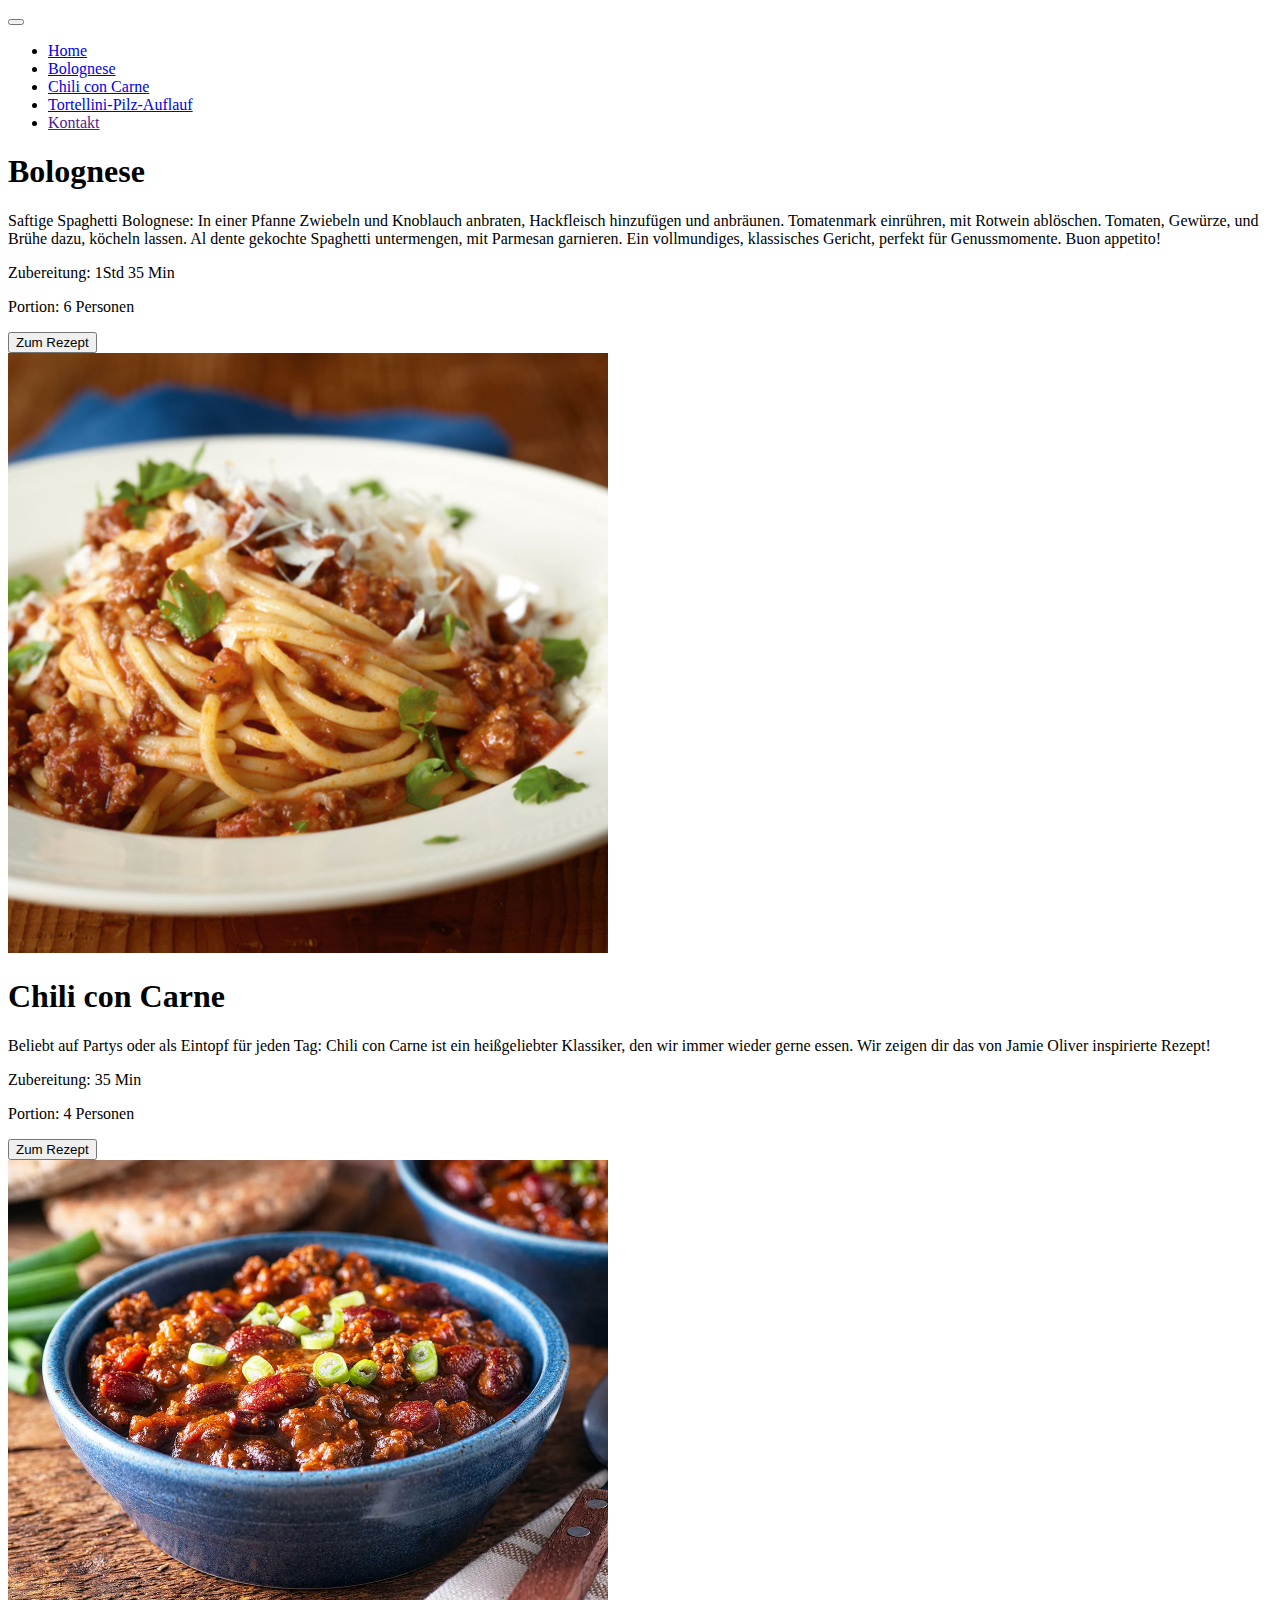
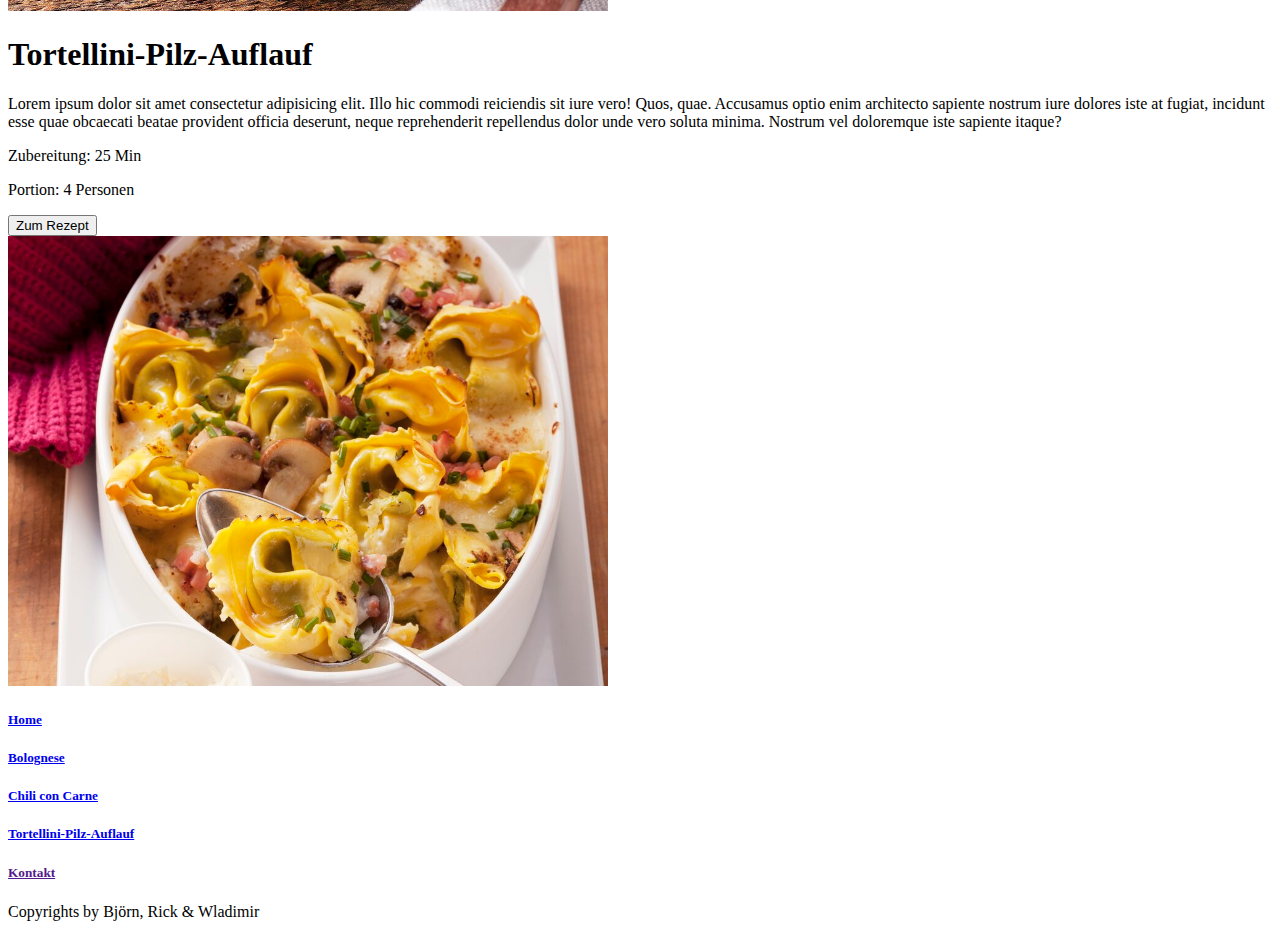
<file: index.html>
<!DOCTYPE html>
<html lang="en">
  <head>
    <meta charset="UTF-8" />
    <meta name="viewport" content="width=device-width, initial-scale=1.0" />
    <link href="https://cdn.jsdelivr.net/npm/bootstrap@5.3.2/dist/css/bootstrap.min.css" rel="stylesheet" integrity="sha384-T3c6CoIi6uLrA9TneNEoa7RxnatzjcDSCmG1MXxSR1GAsXEV/Dwwykc2MPK8M2HN" crossorigin="anonymous">
    <script src="https://code.jquery.com/jquery-3.3.1.slim.min.js"></script>   
    <script src="https://cdn.jsdelivr.net/npm/bootstrap@5.3.2/dist/js/bootstrap.bundle.min.js" integrity="sha384-C6RzsynM9kWDrMNeT87bh95OGNyZPhcTNXj1NW7RuBCsyN/o0jlpcV8Qyq46cDfL" crossorigin="anonymous"></script>
    <title>Document</title>
  </head>
  <body>
    <div class="d-flex justify-content-end navbar navbar-expand-lg pe-4 pt-4">
        <button class="navbar-toggler" type="button" data-bs-toggle="collapse" data-bs-target="#navbarNav" aria-controls="navbarNav" aria-expanded="false" aria-label="Toggle navigation">
            <span class="navbar-toggler-icon"></span></button> 
        <nav class="collapse navbar-collapse justify-content-center" id="navbarNav">
            <ul class="navbar-nav d-flex gap-5 list-unstyled fs-5 mt-5"  id="navbarNav">
                <li class="nav-item"><a class="text-decoration-none nav-link active" aria-current="page" href="index.html">Home</a></li>
                <li class="nav-item"><a class="text-decoration-none nav-link" href="bolognese.html">Bolognese</a></li>
                <li class="nav-item"><a class="text-decoration-none nav-link" href="ricks-rezept.html">Chili con Carne</a></li>
                <li class="nav-item"><a class="text-decoration-none nav-link" href="tortellini-pilz-auflauf.html">Tortellini-Pilz-Auflauf</a></li>
                <li class="nav-item"><a class="text-decoration-none nav-link" href="">Kontakt</a></li>
            </ul>
        </nav>
    </div>
    <main class="mt-5">
        <div class="container">
        <div class="d-flex row">
            <div class="col-12 col-md-6 align-self-center pe-4">
                <h1>Bolognese<a href=""></a></h1>
                <p class="pe-2">Saftige Spaghetti Bolognese: In einer Pfanne 
                    Zwiebeln und Knoblauch anbraten, Hackfleisch 
                    hinzufügen und anbräunen. Tomatenmark einrühren, 
                    mit Rotwein ablöschen. Tomaten, Gewürze, und 
                    Brühe dazu, köcheln lassen. Al dente gekochte 
                    Spaghetti untermengen, mit Parmesan garnieren. 
                    Ein vollmundiges, klassisches Gericht, 
                    perfekt für Genussmomente. Buon appetito!</p>
                <p>Zubereitung: 1Std 35 Min</p>
                <p>Portion: 6 Personen</p>
                <a href="bolognese.html"><button class="mb-4">Zum Rezept</button></a>
            </div>
            <div class="d-flex col-12 col-md-6"><img style="min-width:300px; max-width:600px; height:auto;" src="Bilder/Bolognese.jpg" alt="Spaghetti Bolognese"><a href=""></a></img></div>
        </div>
        <div class="d-flex row mt-5">
            <div class="col-12 col-md-6 align-self-center pe-4">
                <h1>Chili con Carne<a href=""></a></h1>
                <p>Beliebt auf Partys oder als Eintopf für jeden Tag: Chili con Carne ist ein heißgeliebter Klassiker, den wir immer wieder gerne essen. Wir zeigen dir das von Jamie Oliver inspirierte Rezept!</p>
                <p>Zubereitung: 35 Min</p>
                <p>Portion: 4 Personen</p>
                <a href="rezept-rick.html"><button class="mb-4">Zum Rezept</button></a>
            </div>
            <div class="col-12 col-md-6"><img style="min-width:300px; max-width:600px; height:auto;"src="img/chili-con-carne-nach-jamie-oliver,id=7199afe9,b=lecker,w=1200,rm=sk.webp" alt="Spaghetti Carbonara"><a href=""></a></img></div>
        </div>
        <div class="d-flex row mt-5">
            <div class="col-12 col-md-6 align-self-center pe-4">
                <h1>Tortellini-Pilz-Auflauf<a href=""></a></h1>
                <p>Lorem ipsum dolor sit amet consectetur adipisicing elit. Illo hic commodi reiciendis sit iure vero! Quos, quae. Accusamus optio enim architecto sapiente nostrum iure dolores iste at fugiat, incidunt esse quae obcaecati beatae provident officia deserunt, neque reprehenderit repellendus dolor unde vero soluta minima. Nostrum vel doloremque iste sapiente itaque?</p>
                <p>Zubereitung: 25 Min</p>
                <p>Portion: 4 Personen</p>
                <a href="tortellini-pilz-auflauf.html"><button class="mb-4">Zum Rezept</button></a>
            </div>
            <div class="col-12 col-md-6"><img style="min-width:300px; max-width:600px; height:auto;" src="Images/Tortellini-Pilz-Auflauf-50a70327e7daf.jpg" alt="Tortellini-Pilz-Auflauf"><a href=""></a></img></div>
        </div>
    </div>
    </main>
    <footer class="bg-secondary-subtle p-4 mt-5 ">
        <div class="d-md-flex justify-content-center gap-4 pt-3"><h5><a href="index.html">Home</a></h5>
        <div><h5><a href="bolognese.html">Bolognese</a></h5></div>
        <div><h5><a href="/cooking_blog/rezept-rick.html">Chili con Carne</a></h5></div>
        <div><h5><a href="tortellini-pilz-auflauf.html">Tortellini-Pilz-Auflauf</a></h5></div>
        <div><h5><a href="">Kontakt</a></h5></div></div>
        <div class="d-flex justify-content-center mt-5"><p>Copyrights by <span class="fw-semibold fs-5"> Björn, Rick & Wladimir</span></p></div>
    </footer>
  </body>
</html>
</file>
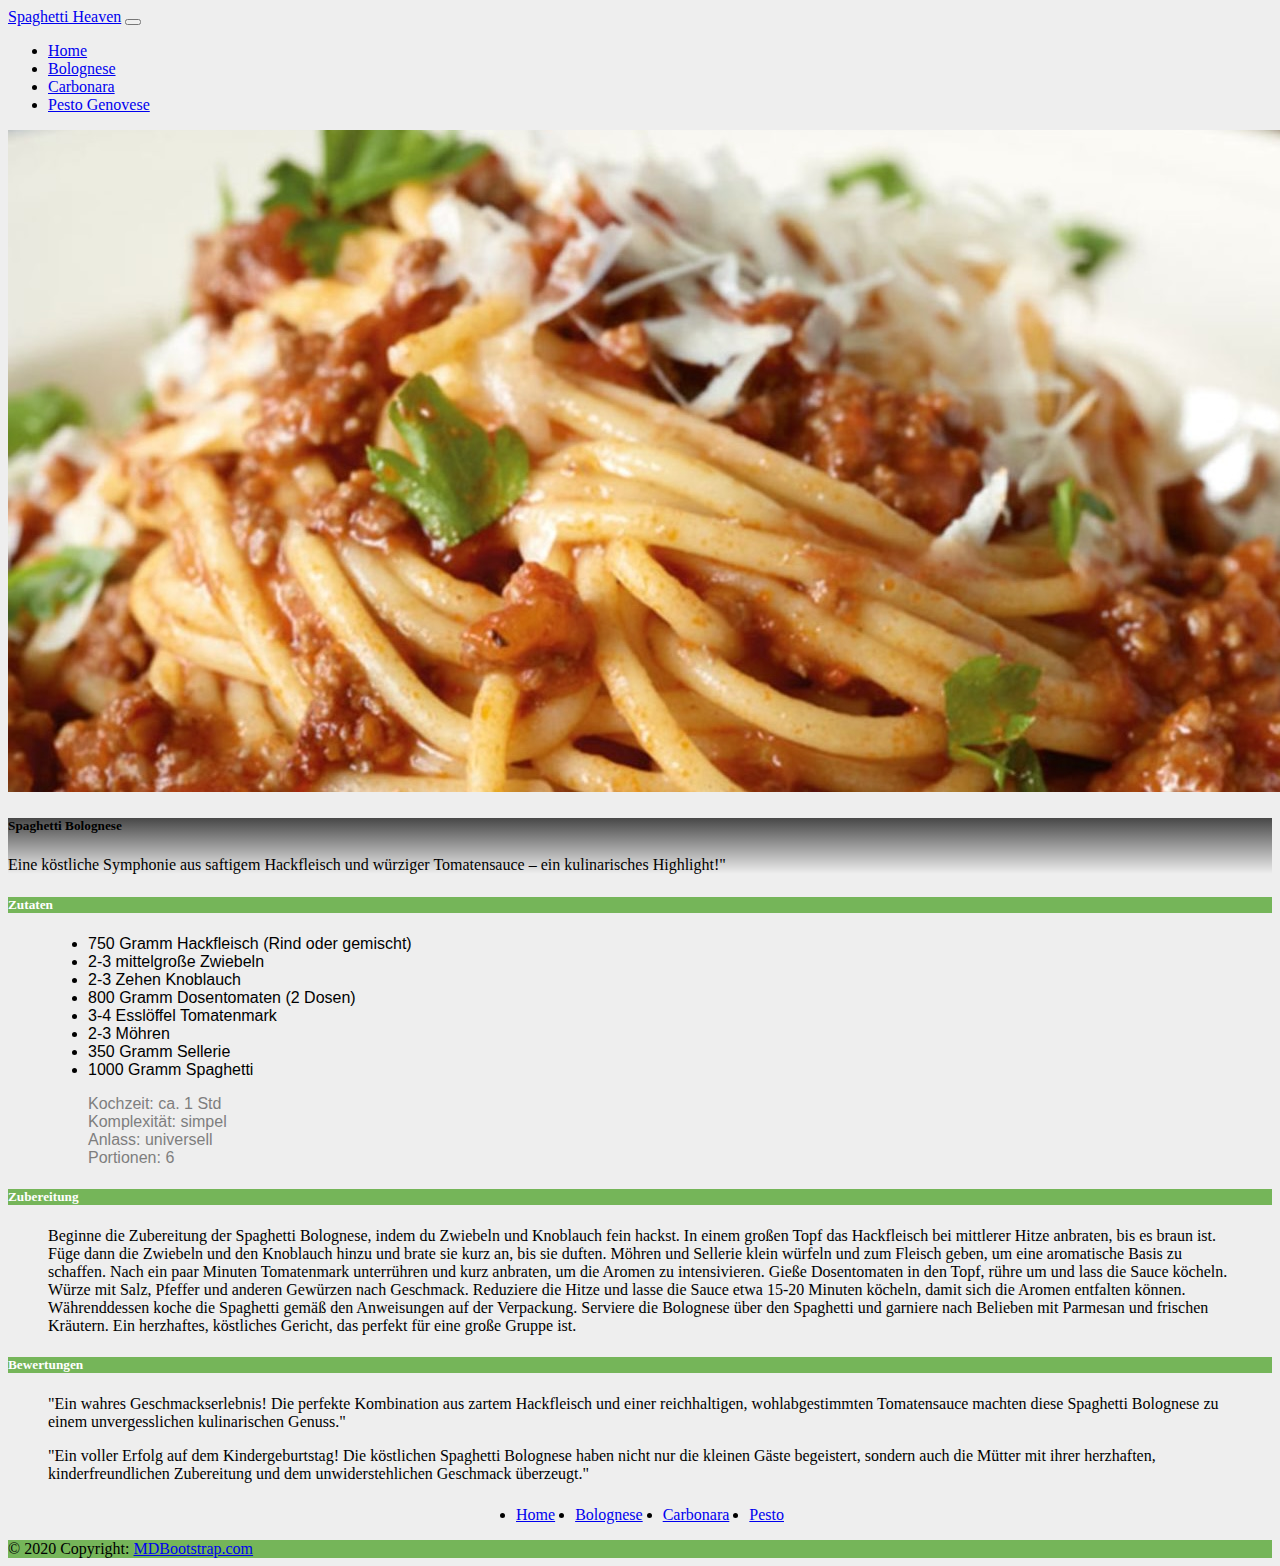
<file: bolognese.html>
<!DOCTYPE html>
<html lang="en">
  <head>
    <meta charset="UTF-8" />
    <meta name="viewport" content="width=device-width, initial-scale=1.0" />
    <title>Bootstrap demo</title>
    <link
      href="https://cdn.jsdelivr.net/npm/bootstrap@5.3.2/dist/css/bootstrap.min.css"
      rel="stylesheet"
      integrity="sha384-T3c6CoIi6uLrA9TneNEoa7RxnatzjcDSCmG1MXxSR1GAsXEV/Dwwykc2MPK8M2HN"
      crossorigin="anonymous"
    />
    <link rel="stylesheet" href="w-style.css" />
  </head>
  <body>
    <nav class="navbar navbar-expand-lg bg-body-tertiary">
      <div class="container-fluid">
        <a class="navbar-brand" href="index.html">Spaghetti Heaven</a>
        <button
          class="navbar-toggler"
          type="button"
          data-bs-toggle="collapse"
          data-bs-target="#navbarNav"
          aria-controls="navbarNav"
          aria-expanded="false"
          aria-label="Toggle navigation"
        >
          <span class="navbar-toggler-icon"></span>
        </button>
        <div class="collapse navbar-collapse" id="navbarNav">
          <ul class="navbar-nav">
            <li class="nav-item">
              <a class="nav-link active" aria-current="page" href="index.html"
                >Home</a
              >
            </li>
            <li class="nav-item">
              <a class="nav-link" href="bolognese.html">Bolognese</a>
            </li>
            <li class="nav-item">
              <a class="nav-link" href="#">Carbonara</a>
            </li>
            <li class="nav-item">
              <a class="nav-link" href="#">Pesto Genovese</a>
            </li>
          </ul>
        </div>
      </div>
    </nav>
    <main>
      <div class="card text-bg-dark mb-4">
        <img src="Bilder/Bolo_.jpg" class="card-img" alt="..." />
        <div class="card-img-overlay">
          <h5 class="card-title">Spaghetti Bolognese</h5>
          <p class="card-text">
            Eine köstliche Symphonie aus saftigem Hackfleisch und würziger
            Tomatensauce – ein kulinarisches Highlight!"
          </p>
        </div>
      </div>
      <div class="card">
        <div class="card-header card-header-with-gradient text-center">
          <h5>Zutaten</h5>
        </div>
        <div class="card-body">
          <blockquote class="blockquote mb-0">
            <ul class="main_list">
              <li>750 Gramm Hackfleisch (Rind oder gemischt)</li>
              <li>2-3 mittelgroße Zwiebeln</li>
              <li>2-3 Zehen Knoblauch</li>
              <li>800 Gramm Dosentomaten (2 Dosen)</li>
              <li>3-4 Esslöffel Tomatenmark</li>
              <li>2-3 Möhren</li>
              <li>350 Gramm Sellerie</li>
              <li>1000 Gramm Spaghetti</li>
            </ul>
            <ul class="grey_list">
              <li>Kochzeit: ca. 1 Std</li>
              <li>Komplexität: simpel</li>
              <li>Anlass: universell</li>
              <li>Portionen: 6</li>
            </ul>
          </blockquote>
        </div>
      </div>
      <div class="card my-4">
        <div class="card-header card-header-with-gradient text-center">
          <h5>Zubereitung</h5>
        </div>
        <div class="card-body">
          <blockquote class="blockquote mb-0">
            <p>
              Beginne die Zubereitung der Spaghetti Bolognese, indem du Zwiebeln
              und Knoblauch fein hackst. In einem großen Topf das Hackfleisch
              bei mittlerer Hitze anbraten, bis es braun ist. Füge dann die
              Zwiebeln und den Knoblauch hinzu und brate sie kurz an, bis sie
              duften. Möhren und Sellerie klein würfeln und zum Fleisch geben,
              um eine aromatische Basis zu schaffen. Nach ein paar Minuten
              Tomatenmark unterrühren und kurz anbraten, um die Aromen zu
              intensivieren. Gieße Dosentomaten in den Topf, rühre um und lass
              die Sauce köcheln. Würze mit Salz, Pfeffer und anderen Gewürzen
              nach Geschmack. Reduziere die Hitze und lasse die Sauce etwa 15-20
              Minuten köcheln, damit sich die Aromen entfalten können.
              Währenddessen koche die Spaghetti gemäß den Anweisungen auf der
              Verpackung. Serviere die Bolognese über den Spaghetti und garniere
              nach Belieben mit Parmesan und frischen Kräutern. Ein herzhaftes,
              köstliches Gericht, das perfekt für eine große Gruppe ist.
            </p>
          </blockquote>
        </div>
      </div>
      <div class="card mb-4">
        <div class="card-header card-header-with-gradient text-center">
          <h5>Bewertungen</h5>
        </div>
        <div class="card-body">
          <blockquote class="blockquote mb-0">
            <p>
              "Ein wahres Geschmackserlebnis! Die perfekte Kombination aus
              zartem Hackfleisch und einer reichhaltigen, wohlabgestimmten
              Tomatensauce machten diese Spaghetti Bolognese zu einem
              unvergesslichen kulinarischen Genuss."
            </p>
            <p>
              "Ein voller Erfolg auf dem Kindergeburtstag! Die köstlichen
              Spaghetti Bolognese haben nicht nur die kleinen Gäste begeistert,
              sondern auch die Mütter mit ihrer herzhaften, kinderfreundlichen
              Zubereitung und dem unwiderstehlichen Geschmack überzeugt."
            </p>
          </blockquote>
        </div>
      </div>
    </main>
    <footer class="bg-light text-lg-start">
      <!-- Grid container -->
      <div class="container p-4">
        <!--Grid row-->
        <div class="row">
          <!--Grid column-->
          <div class="col-lg-3 col-md-6 mb-4 mb-md-0 list-container">
            <h5 class="text-uppercase"></h5>

            <ul class="list-unstyled mb-0 footer-list text-center">
              <li>
                <a href="index.html" class="text-dark">Home</a>
              </li>
              <li>
                <a href="bolognese.html" class="text-dark">Bolognese</a>
              </li>
              <li>
                <a href="#!" class="text-dark">Carbonara</a>
              </li>
              <li>
                <a href="#!" class="text-dark">Pesto</a>
              </li>
            </ul>
          </div>
          <!--Grid column-->
        </div>
        <!--Grid row-->
      </div>
      <!-- Grid container -->

      <!-- Copyright -->
      <div class="text-center p-3" style="background-color: #75b559">
        © 2020 Copyright:
        <a class="text-dark" href="https://mdbootstrap.com/">MDBootstrap.com</a>
      </div>
      <!-- Copyright -->
    </footer>
    <script
      src="https://cdn.jsdelivr.net/npm/bootstrap@5.3.2/dist/js/bootstrap.bundle.min.js"
      integrity="sha384-C6RzsynM9kWDrMNeT87bh95OGNyZPhcTNXj1NW7RuBCsyN/o0jlpcV8Qyq46cDfL"
      crossorigin="anonymous"
    ></script>
  </body>
</html>
</file>
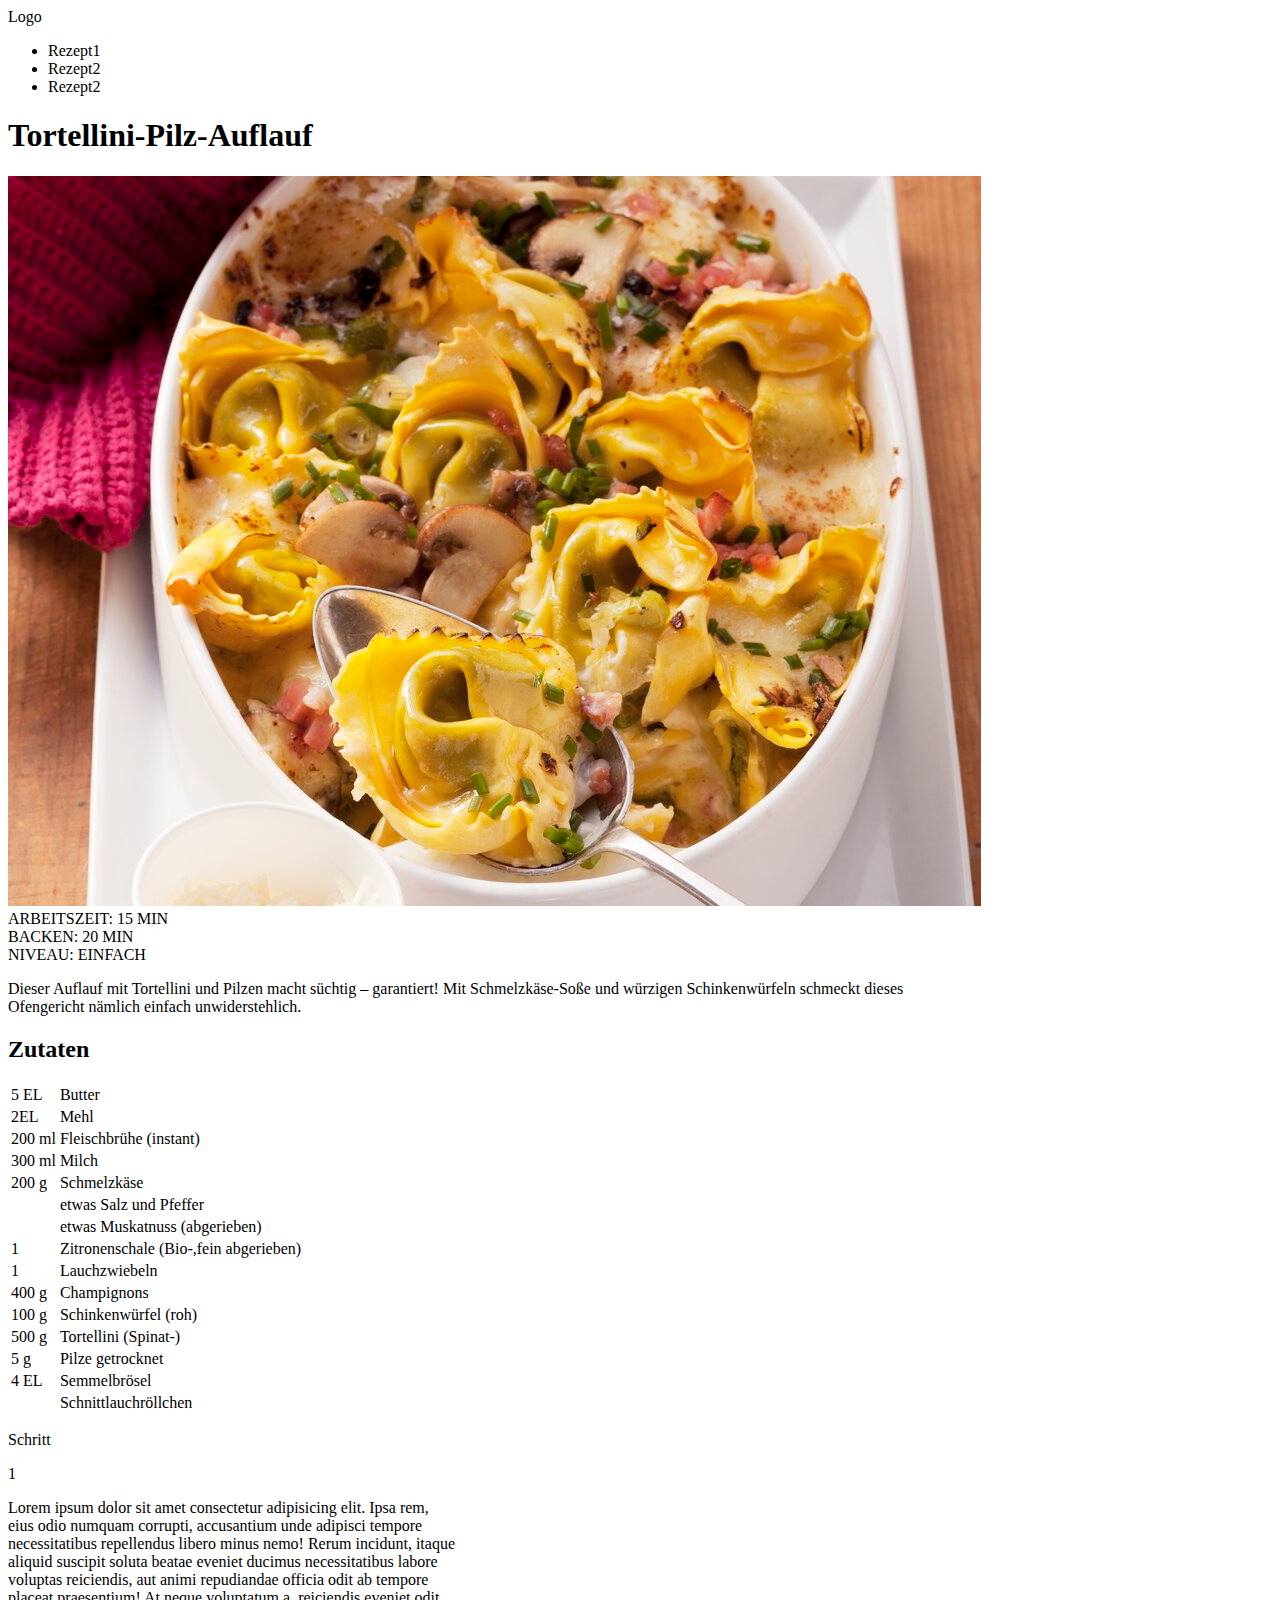
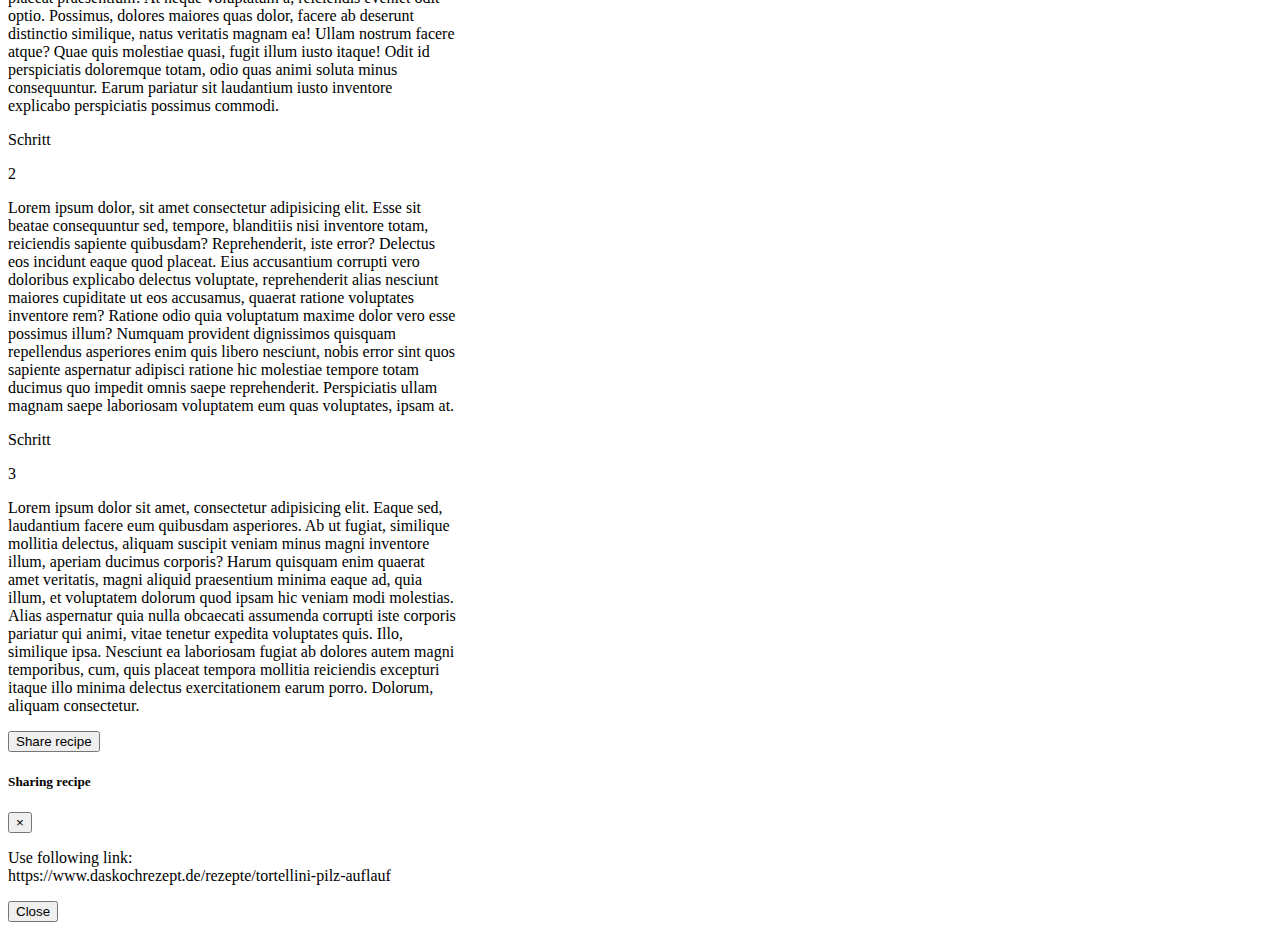
<file: recipe_bj.html>
<!DOCTYPE html>
<html lang="en">
<head>
    <meta charset="UTF-8">
    <meta name="viewport" content="width=device-width, initial-scale=1.0">
    <link href="https://cdn.jsdelivr.net/npm/bootstrap@5.3.2/dist/css/bootstrap.min.css" rel="stylesheet" integrity="sha384-T3c6CoIi6uLrA9TneNEoa7RxnatzjcDSCmG1MXxSR1GAsXEV/Dwwykc2MPK8M2HN" crossorigin="anonymous">
    <script src="https://cdn.jsdelivr.net/npm/bootstrap@5.3.2/dist/js/bootstrap.bundle.min.js" integrity="sha384-C6RzsynM9kWDrMNeT87bh95OGNyZPhcTNXj1NW7RuBCsyN/o0jlpcV8Qyq46cDfL" crossorigin="anonymous"></script>
    <script src="https://code.jquery.com/jquery-3.3.1.slim.min.js"></script>
    <title>Recipe</title>
</head>
<div class="d-flex justify-content-center"><nav class="d-flex justify-content-between" style="width:90%"><div>Logo</div>
    <ul class="d-flex gap-5 list-unstyled">
        <li>Rezept1</li>
        <li>Rezept2</li>
        <li>Rezept2</li>
    </ul>
</nav>
</div>
<body class="m-auto" style="width: 70%">
    <h1 class="text-center mt-5">Tortellini-Pilz-Auflauf</h1>
    <div class="d-flex justify-content-center"><img class="mt-5 img-fluid" style="width:" src="Images/Tortellini-Pilz-Auflauf-50a70327e7daf.jpg" alt=""></div>
<div class="d-flex justify-content-center mt-5 gap-4";>
    <div class="bg-secondary-subtle rounded p-1 ps-2 pe-2"><span class="fw-medium">ARBEITSZEIT:</span> 15 MIN</div>
    <div class="bg-secondary-subtle rounded p-1 ps-2 pe-2"><span class="fw-medium">BACKEN:</span> 20 MIN</div>
    <div class="bg-secondary-subtle rounded p-1 ps-2 pe-2"><span class="fw-medium">NIVEAU:</span> EINFACH</div>
</div>
<div class="d-flex justify-content-center mt-4";>
    <p class="text-center";>Dieser Auflauf mit Tortellini und Pilzen macht süchtig – garantiert! Mit Schmelzkäse-Soße und würzigen Schinkenwürfeln schmeckt dieses Ofengericht nämlich einfach unwiderstehlich.</p></div>
    <div class="d-flex justify-content-center mt-4";><h2 style="width: ";>Zutaten</h2></div>
    <div class="d-flex justify-content-center mt-4";>
    <table class="table table-hover" style="";>
    <tr>
        <td class="fw-bold">5 EL</td>
        <td>Butter</td>
    </tr>
    <tr>
        <td class="fw-bold">2EL</td>
        <td>Mehl</td>
    </tr>
    <tr>
        <td class="fw-bold">200 ml</td>
        <td>Fleischbrühe (instant)</td>
    </tr>
    <tr>
        <td class="fw-bold">300 ml</td>
        <td>Milch</td>
    </tr>
    <tr>
        <td class="fw-bold">200 g</td>
        <td>Schmelzkäse</td>
    </tr>
    <tr>
        <td></td>
        <td>etwas Salz und Pfeffer</td>
    </tr>
    <tr>
        <td></td>
        <td>etwas Muskatnuss (abgerieben)</td>
    </tr>
    <tr>
        <td class="fw-bold">1</td>
        <td>Zitronenschale (Bio-,fein abgerieben)</td>
    </tr>
    <tr>
        <td class="fw-bold">1</td>
        <td>Lauchzwiebeln</td>
    </tr>
    <tr>
        <td class="fw-bold">400 g</td>
        <td>Champignons</td>
    </tr>
    <tr>
        <td class="fw-bold">100 g</td>
        <td>Schinkenwürfel (roh)</td>
    </tr>
    <tr>
        <td class="fw-bold">500 g</td>
        <td>Tortellini (Spinat-)</td>
    </tr>
    <tr>
        <td class="fw-bold">5 g</td>
        <td>Pilze getrocknet</td>
    </tr>
    <tr>
        <td class="fw-bold">4 EL</td>
        <td>Semmelbrösel</td>
    </tr>
    <tr>
        <td></td>
        <td>Schnittlauchröllchen</td>
    </tr>
   
</table></div>
<div class="d-flex justify-content-center mt-4"><div style="width: 50%;">
    <div class="d-flex align-content-center gap-2"><div><p class="fs-3">Schritt</p></div><div><span class="fs-3 text-bg-primary rounded-circle ps-3 pe-3 pt-2 pb-2" style="">1</span></div></div>
<div>
    <p>Lorem ipsum dolor sit amet consectetur adipisicing elit. Ipsa rem, eius odio numquam corrupti, accusantium unde adipisci tempore necessitatibus repellendus libero minus nemo! Rerum incidunt, itaque aliquid suscipit soluta beatae eveniet ducimus necessitatibus labore voluptas reiciendis, aut animi repudiandae officia odit ab tempore placeat praesentium! At neque voluptatum a, reiciendis eveniet odit optio. Possimus, dolores maiores quas dolor, facere ab deserunt distinctio similique, natus veritatis magnam ea! Ullam nostrum facere atque? Quae quis molestiae quasi, fugit illum iusto itaque! Odit id perspiciatis doloremque totam, odio quas animi soluta minus consequuntur. Earum pariatur sit laudantium iusto inventore explicabo perspiciatis possimus commodi.</p>
</div>
    <div class="d-flex align-content-center gap-2"><div><p class="fs-3">Schritt</p></div><div><span class="fs-3 text-bg-primary rounded-circle ps-3 pe-3 pt-2 pb-2">2</span></div></div>
<div>
    <p>Lorem ipsum dolor, sit amet consectetur adipisicing elit. Esse sit beatae consequuntur sed, tempore, blanditiis nisi inventore totam, reiciendis sapiente quibusdam? Reprehenderit, iste error? Delectus eos incidunt eaque quod placeat. Eius accusantium corrupti vero doloribus explicabo delectus voluptate, reprehenderit alias nesciunt maiores cupiditate ut eos accusamus, quaerat ratione voluptates inventore rem? Ratione odio quia voluptatum maxime dolor vero esse possimus illum? Numquam provident dignissimos quisquam repellendus asperiores enim quis libero nesciunt, nobis error sint quos sapiente aspernatur adipisci ratione hic molestiae tempore totam ducimus quo impedit omnis saepe reprehenderit. Perspiciatis ullam magnam saepe laboriosam voluptatem eum quas voluptates, ipsam at.</p>
</div>
<div class="d-flex align-content-center gap-2"><div><p class="fs-3">Schritt</p></div><div><span class="fs-3 text-bg-primary rounded-circle ps-3 pe-3 pt-2 pb-2" style="">3</span></div></div>
<div>
    <p>Lorem ipsum dolor sit amet, consectetur adipisicing elit. Eaque sed, laudantium facere eum quibusdam asperiores. Ab ut fugiat, similique mollitia delectus, aliquam suscipit veniam minus magni inventore illum, aperiam ducimus corporis? Harum quisquam enim quaerat amet veritatis, magni aliquid praesentium minima eaque ad, quia illum, et voluptatem dolorum quod ipsam hic veniam modi molestias. Alias aspernatur quia nulla obcaecati assumenda corrupti iste corporis pariatur qui animi, vitae tenetur expedita voluptates quis. Illo, similique ipsa. Nesciunt ea laboriosam fugiat ab dolores autem magni temporibus, cum, quis placeat tempora mollitia reiciendis excepturi itaque illo minima delectus exercitationem earum porro. Dolorum, aliquam consectetur.</p>
</div>
</div>
</div>
<div class="d-flex justify-content-center mt-4 mb-5"><button id="myButton" type="button" class="text-primary bg-transparent border-5 border-primary p-2 ps-3 pe-3 fs-5 fw-semibold">Share recipe</button></div>
<div class="modal" tabindex="-1" role="dialog" id="myModal">
    <div class="modal-dialog" role="document">
      <div class="modal-content">
        <div class="modal-header">
          <h5 class="modal-title">Sharing recipe</h5>
          <button type="button" class="close" data-bs-dismiss="modal" aria-label="Close">
            <span aria-hidden="true">&times;</span>
          </button>
        </div>
        <div class="modal-body">
          <p>Use following link: <br>
            https://www.daskochrezept.de/rezepte/tortellini-pilz-auflauf

          </p>
        </div>
        <div class="modal-footer">
          <button type="button" class="btn btn-secondary" data-bs-dismiss="modal">Close</button>
        </div>
      </div>
    </div>
  </div>
    <script>
        document.getElementById('myButton').addEventListener('click', function() {
  $('#myModal').modal('show');
});
    </script>    
</body>
</html>
</file>
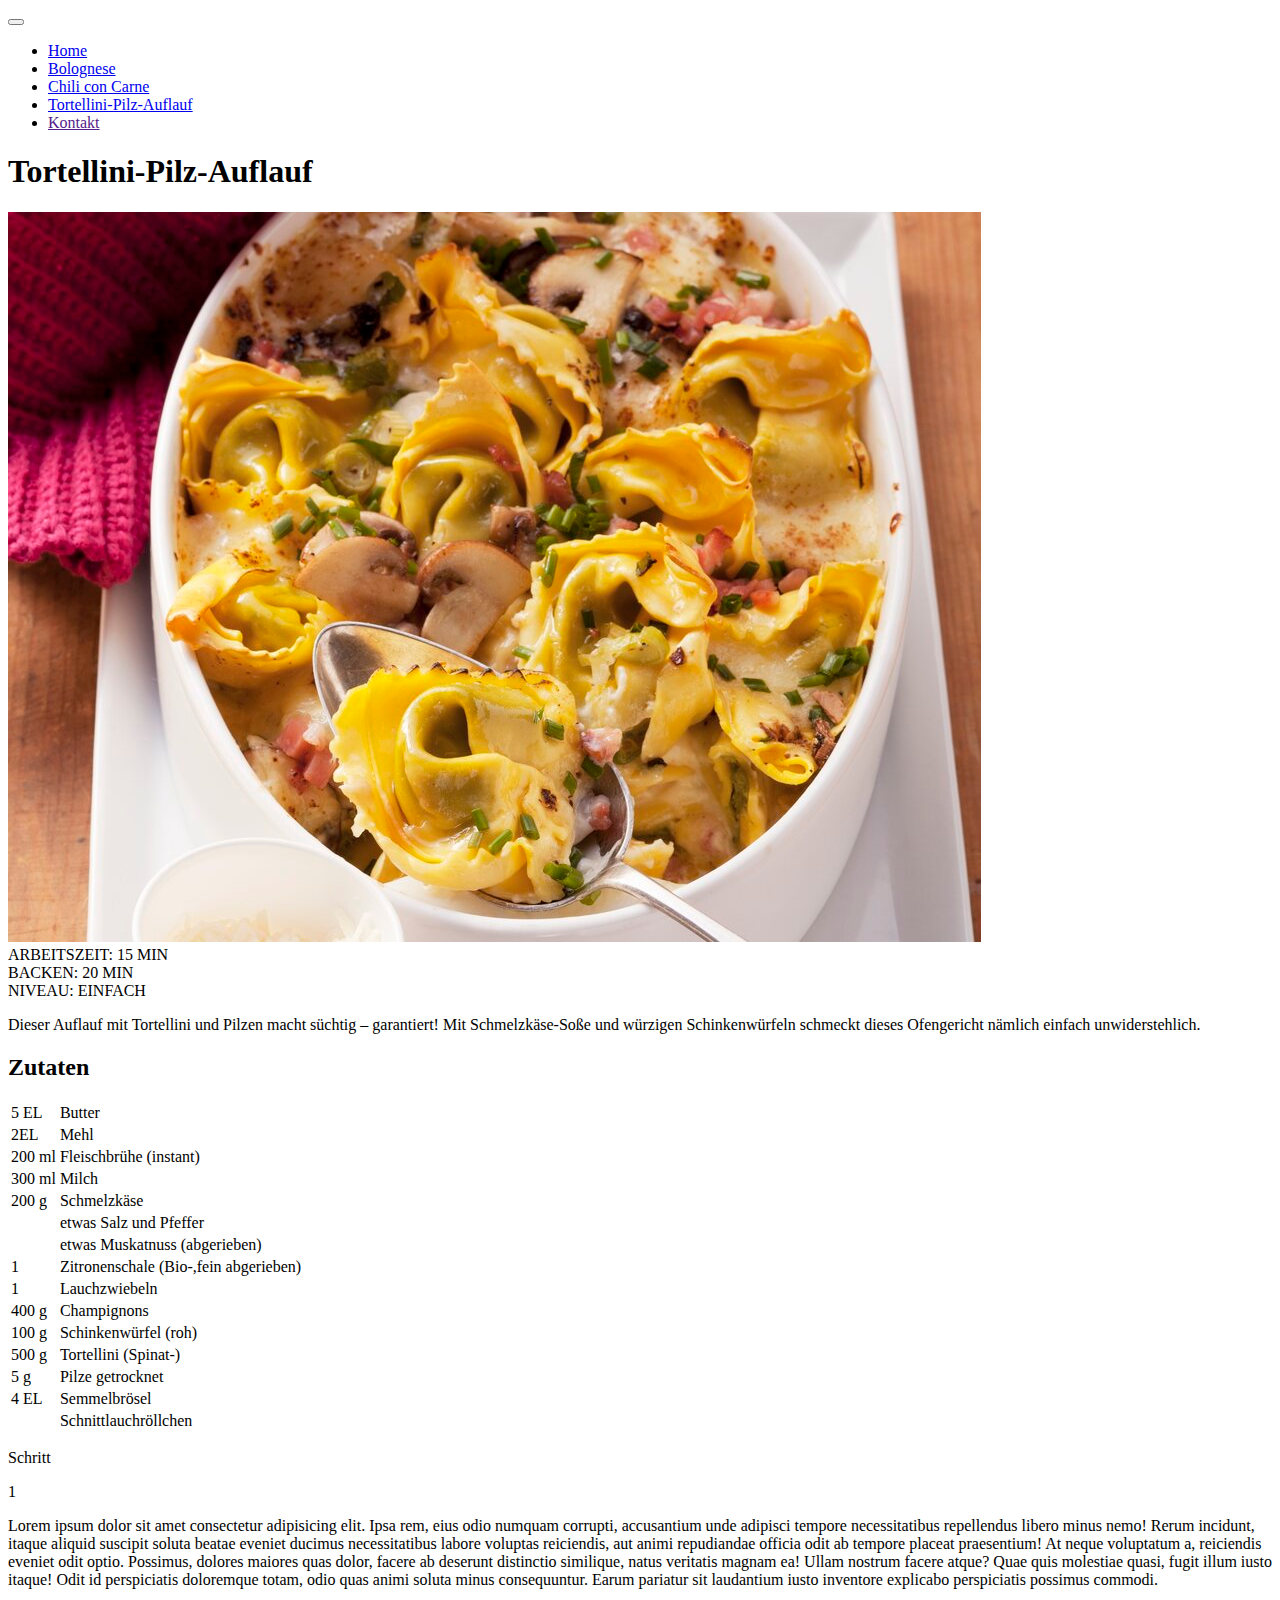
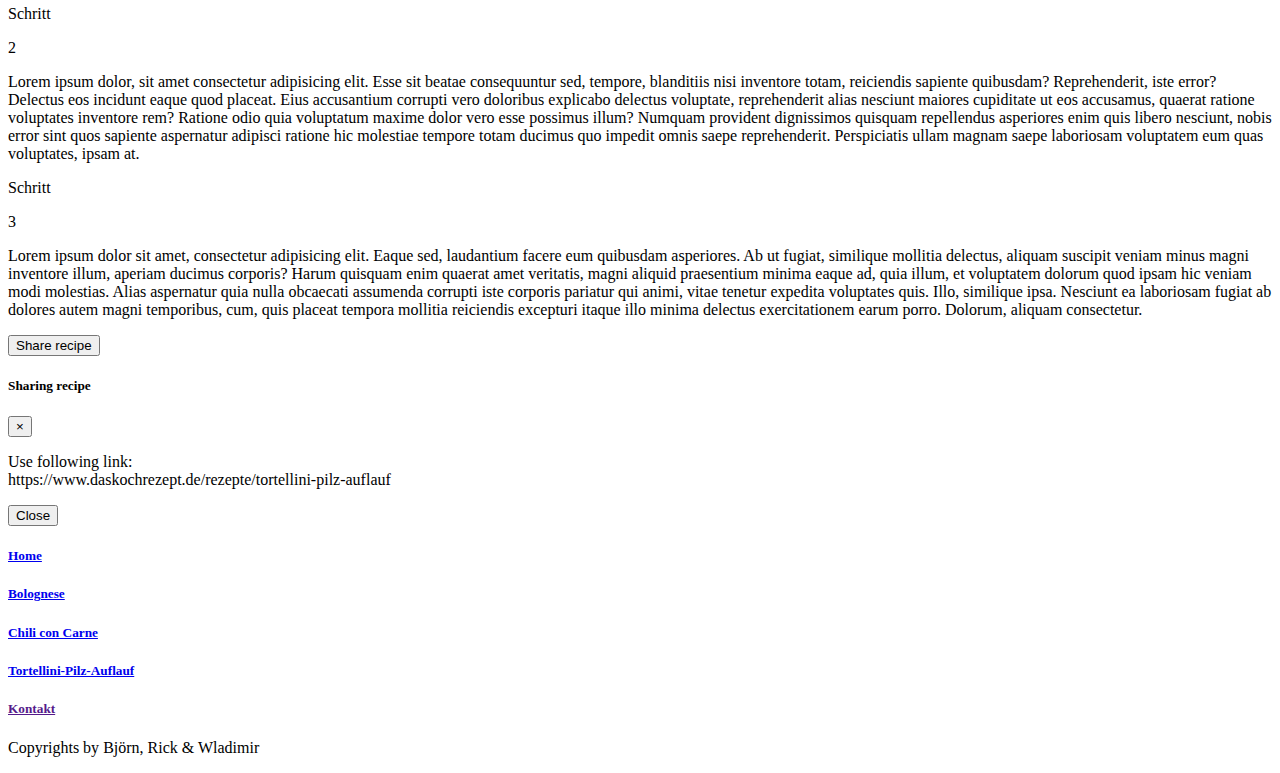
<file: tortellini-pilz-auflauf.html>
<!DOCTYPE html>
<html lang="en">
<head>
    <meta charset="UTF-8">
    <meta name="viewport" content="width=device-width, initial-scale=1.0">
    <link href="https://cdn.jsdelivr.net/npm/bootstrap@5.3.2/dist/css/bootstrap.min.css" rel="stylesheet" integrity="sha384-T3c6CoIi6uLrA9TneNEoa7RxnatzjcDSCmG1MXxSR1GAsXEV/Dwwykc2MPK8M2HN" crossorigin="anonymous">
    <script src="https://cdn.jsdelivr.net/npm/bootstrap@5.3.2/dist/js/bootstrap.bundle.min.js" integrity="sha384-C6RzsynM9kWDrMNeT87bh95OGNyZPhcTNXj1NW7RuBCsyN/o0jlpcV8Qyq46cDfL" crossorigin="anonymous"></script>
    <script src="https://code.jquery.com/jquery-3.3.1.slim.min.js"></script>
    <title>Tortellini-Pilz-Auflauf</title>
</head>

<body class="m-auto">
    <div class="d-flex justify-content-end navbar navbar-expand-lg pe-4 pt-4">
        <button class="navbar-toggler" type="button" data-bs-toggle="collapse" data-bs-target="#navbarNav" aria-controls="navbarNav" aria-expanded="false" aria-label="Toggle navigation">
            <span class="navbar-toggler-icon"></span></button> 
        <nav class="collapse navbar-collapse justify-content-center" id="navbarNav">
            <ul class="navbar-nav d-flex gap-5 list-unstyled fs-5 mt-5"  id="navbarNav">
                <li class="nav-item"><a class="text-decoration-none nav-link active" aria-current="page" href="index.html">Home</a></li>
                <li class="nav-item"><a class="text-decoration-none nav-link" href="bolognese.html">Bolognese</a></li>
                <li class="nav-item"><a class="text-decoration-none nav-link" href="ricks-rezept.html">Chili con Carne</a></li>
                <li class="nav-item"><a class="text-decoration-none nav-link" href="tortellini-pilz-auflauf.html">Tortellini-Pilz-Auflauf</a></li>
                <li class="nav-item"><a class="text-decoration-none nav-link" href="">Kontakt</a></li>
            </ul>
        </nav>
    </div>
    <h1 class="text-center mt-5">Tortellini-Pilz-Auflauf</h1>
    <div class="d-flex justify-content-center"><img class="mt-5 img-fluid" src="Images/Tortellini-Pilz-Auflauf-50a70327e7daf.jpg" alt=""></div>
<div class="d-flex justify-content-center mt-5 gap-4";>
    <div class="bg-secondary-subtle rounded p-1 ps-2 pe-2"><span class="fw-medium">ARBEITSZEIT:</span> 15 MIN</div>
    <div class="bg-secondary-subtle rounded p-1 ps-2 pe-2"><span class="fw-medium">BACKEN:</span> 20 MIN</div>
    <div class="bg-secondary-subtle rounded p-1 ps-2 pe-2"><span class="fw-medium">NIVEAU:</span> EINFACH</div>
</div>
<div class="d-flex justify-content-center mt-4";>
    <p class="text-center fs-5 col-xl-5 col-md-4";>Dieser Auflauf mit Tortellini und Pilzen macht süchtig – garantiert! Mit Schmelzkäse-Soße und würzigen Schinkenwürfeln schmeckt dieses Ofengericht nämlich einfach unwiderstehlich.</p></div>
    <div class="d-flex justify-content-center mt-4";><h2>Zutaten</h2></div>
    <div class="d-flex justify-content-center mt-4">
        <div class="d-flex col-xl-5 col-md-5";>
    <table class="table table-hover";>
    <tr>
        <td class="fw-bold">5 EL</td>
        <td>Butter</td>
    </tr>
    <tr>
        <td class="fw-bold">2EL</td>
        <td>Mehl</td>
    </tr>
    <tr>
        <td class="fw-bold">200 ml</td>
        <td>Fleischbrühe (instant)</td>
    </tr>
    <tr>
        <td class="fw-bold">300 ml</td>
        <td>Milch</td>
    </tr>
    <tr>
        <td class="fw-bold">200 g</td>
        <td>Schmelzkäse</td>
    </tr>
    <tr>
        <td></td>
        <td>etwas Salz und Pfeffer</td>
    </tr>
    <tr>
        <td></td>
        <td>etwas Muskatnuss (abgerieben)</td>
    </tr>
    <tr>
        <td class="fw-bold">1</td>
        <td>Zitronenschale (Bio-,fein abgerieben)</td>
    </tr>
    <tr>
        <td class="fw-bold">1</td>
        <td>Lauchzwiebeln</td>
    </tr>
    <tr>
        <td class="fw-bold">400 g</td>
        <td>Champignons</td>
    </tr>
    <tr>
        <td class="fw-bold">100 g</td>
        <td>Schinkenwürfel (roh)</td>
    </tr>
    <tr>
        <td class="fw-bold">500 g</td>
        <td>Tortellini (Spinat-)</td>
    </tr>
    <tr>
        <td class="fw-bold">5 g</td>
        <td>Pilze getrocknet</td>
    </tr>
    <tr>
        <td class="fw-bold">4 EL</td>
        <td>Semmelbrösel</td>
    </tr>
    <tr>
        <td></td>
        <td>Schnittlauchröllchen</td>
    </tr>
   
</table></div></div>
<div class="d-flex justify-content-center mt-4"><div class="col-md-8 col-xl-5 px-3">
    <div class="d-flex align-content-center gap-2"><div><p class="fs-3">Schritt</p></div><div><span class="fs-3 text-bg-primary rounded-circle ps-3 pe-3 pt-2 pb-2" >1</span></div></div>
<div>
    <p>Lorem ipsum dolor sit amet consectetur adipisicing elit. Ipsa rem, eius odio numquam corrupti, accusantium unde adipisci tempore necessitatibus repellendus libero minus nemo! Rerum incidunt, itaque aliquid suscipit soluta beatae eveniet ducimus necessitatibus labore voluptas reiciendis, aut animi repudiandae officia odit ab tempore placeat praesentium! At neque voluptatum a, reiciendis eveniet odit optio. Possimus, dolores maiores quas dolor, facere ab deserunt distinctio similique, natus veritatis magnam ea! Ullam nostrum facere atque? Quae quis molestiae quasi, fugit illum iusto itaque! Odit id perspiciatis doloremque totam, odio quas animi soluta minus consequuntur. Earum pariatur sit laudantium iusto inventore explicabo perspiciatis possimus commodi.</p>
</div>
    <div class="d-flex align-content-center gap-2"><div><p class="fs-3">Schritt</p></div><div><span class="fs-3 text-bg-primary rounded-circle ps-3 pe-3 pt-2 pb-2">2</span></div></div>
<div>
    <p>Lorem ipsum dolor, sit amet consectetur adipisicing elit. Esse sit beatae consequuntur sed, tempore, blanditiis nisi inventore totam, reiciendis sapiente quibusdam? Reprehenderit, iste error? Delectus eos incidunt eaque quod placeat. Eius accusantium corrupti vero doloribus explicabo delectus voluptate, reprehenderit alias nesciunt maiores cupiditate ut eos accusamus, quaerat ratione voluptates inventore rem? Ratione odio quia voluptatum maxime dolor vero esse possimus illum? Numquam provident dignissimos quisquam repellendus asperiores enim quis libero nesciunt, nobis error sint quos sapiente aspernatur adipisci ratione hic molestiae tempore totam ducimus quo impedit omnis saepe reprehenderit. Perspiciatis ullam magnam saepe laboriosam voluptatem eum quas voluptates, ipsam at.</p>
</div>
<div class="d-flex align-content-center gap-2"><div><p class="fs-3">Schritt</p></div><div><span class="fs-3 text-bg-primary rounded-circle ps-3 pe-3 pt-2 pb-2">3</span></div></div>
<div>
    <p>Lorem ipsum dolor sit amet, consectetur adipisicing elit. Eaque sed, laudantium facere eum quibusdam asperiores. Ab ut fugiat, similique mollitia delectus, aliquam suscipit veniam minus magni inventore illum, aperiam ducimus corporis? Harum quisquam enim quaerat amet veritatis, magni aliquid praesentium minima eaque ad, quia illum, et voluptatem dolorum quod ipsam hic veniam modi molestias. Alias aspernatur quia nulla obcaecati assumenda corrupti iste corporis pariatur qui animi, vitae tenetur expedita voluptates quis. Illo, similique ipsa. Nesciunt ea laboriosam fugiat ab dolores autem magni temporibus, cum, quis placeat tempora mollitia reiciendis excepturi itaque illo minima delectus exercitationem earum porro. Dolorum, aliquam consectetur.</p>
</div>
</div>
</div>
<div class="d-flex justify-content-center mt-4 mb-5"><button id="myButton" type="button" class="text-primary bg-transparent border-5 border-primary p-2 ps-3 pe-3 fs-5 fw-semibold">Share recipe</button></div>
<div class="modal" tabindex="-1" role="dialog" id="myModal">
    <div class="modal-dialog" role="document">
      <div class="modal-content">
        <div class="modal-header">
          <h5 class="modal-title">Sharing recipe</h5>
          <button type="button" class="close" data-bs-dismiss="modal" aria-label="Close">
            <span aria-hidden="true">&times;</span>
          </button>
        </div>
        <div class="modal-body">
          <p>Use following link: <br>
            https://www.daskochrezept.de/rezepte/tortellini-pilz-auflauf

          </p>
        </div>
        <div class="modal-footer">
          <button type="button" class="btn btn-secondary" data-bs-dismiss="modal">Close</button>
        </div>
      </div>
    </div>
  </div>
  <footer class="bg-secondary-subtle p-4 mt-5 ">
    <div class="d-md-flex justify-content-center gap-4 pt-3"><h5><a href="index.html">Home</a></h5>
    <div><h5><a href="bolognese.html">Bolognese</a></h5></div>
    <div><h5><a href="/cooking_blog/rezept-rick.html">Chili con Carne</a></h5></div>
    <div><h5><a href="tortellini-pilz-auflauf.html">Tortellini-Pilz-Auflauf</a></h5></div>
    <div><h5><a href="">Kontakt</a></h5></div></div>
    <div class="d-flex justify-content-center mt-5"><p>Copyrights by <span class="fw-semibold fs-5"> Björn, Rick & Wladimir</span></p></div>
</footer>
    <script>
        document.getElementById('myButton').addEventListener('click', function() {
  $('#myModal').modal('show');
});
    </script>    
</body>
</html>
</file>
<file: w-style.css>
.card-img-overlay {
  background: linear-gradient(to top, rgba(0, 0, 0, 0), rgba(0, 0, 0, 0.7));
}
.grey_list {
  color: rgb(126, 126, 126);
  list-style: none;
  font-family: Arial, Helvetica, sans-serif;
}
.main_list {
  color: rgb(0, 0, 0);
  /* list-style: none; */
  font-family: Arial, Helvetica, sans-serif;
}
.card-header-with-gradient {
  background: #75b559;
  color: rgb(255, 255, 255);
}
body {
  background: rgb(238, 238, 238);
}
.footer-list {
  display: flex;
  justify-content: center; /* Zentriert die Listenelemente horizontal */
}

.footer-list li {
  margin-right: 20px; /* Abstand zwischen den Listenelementen */
}
</file>
